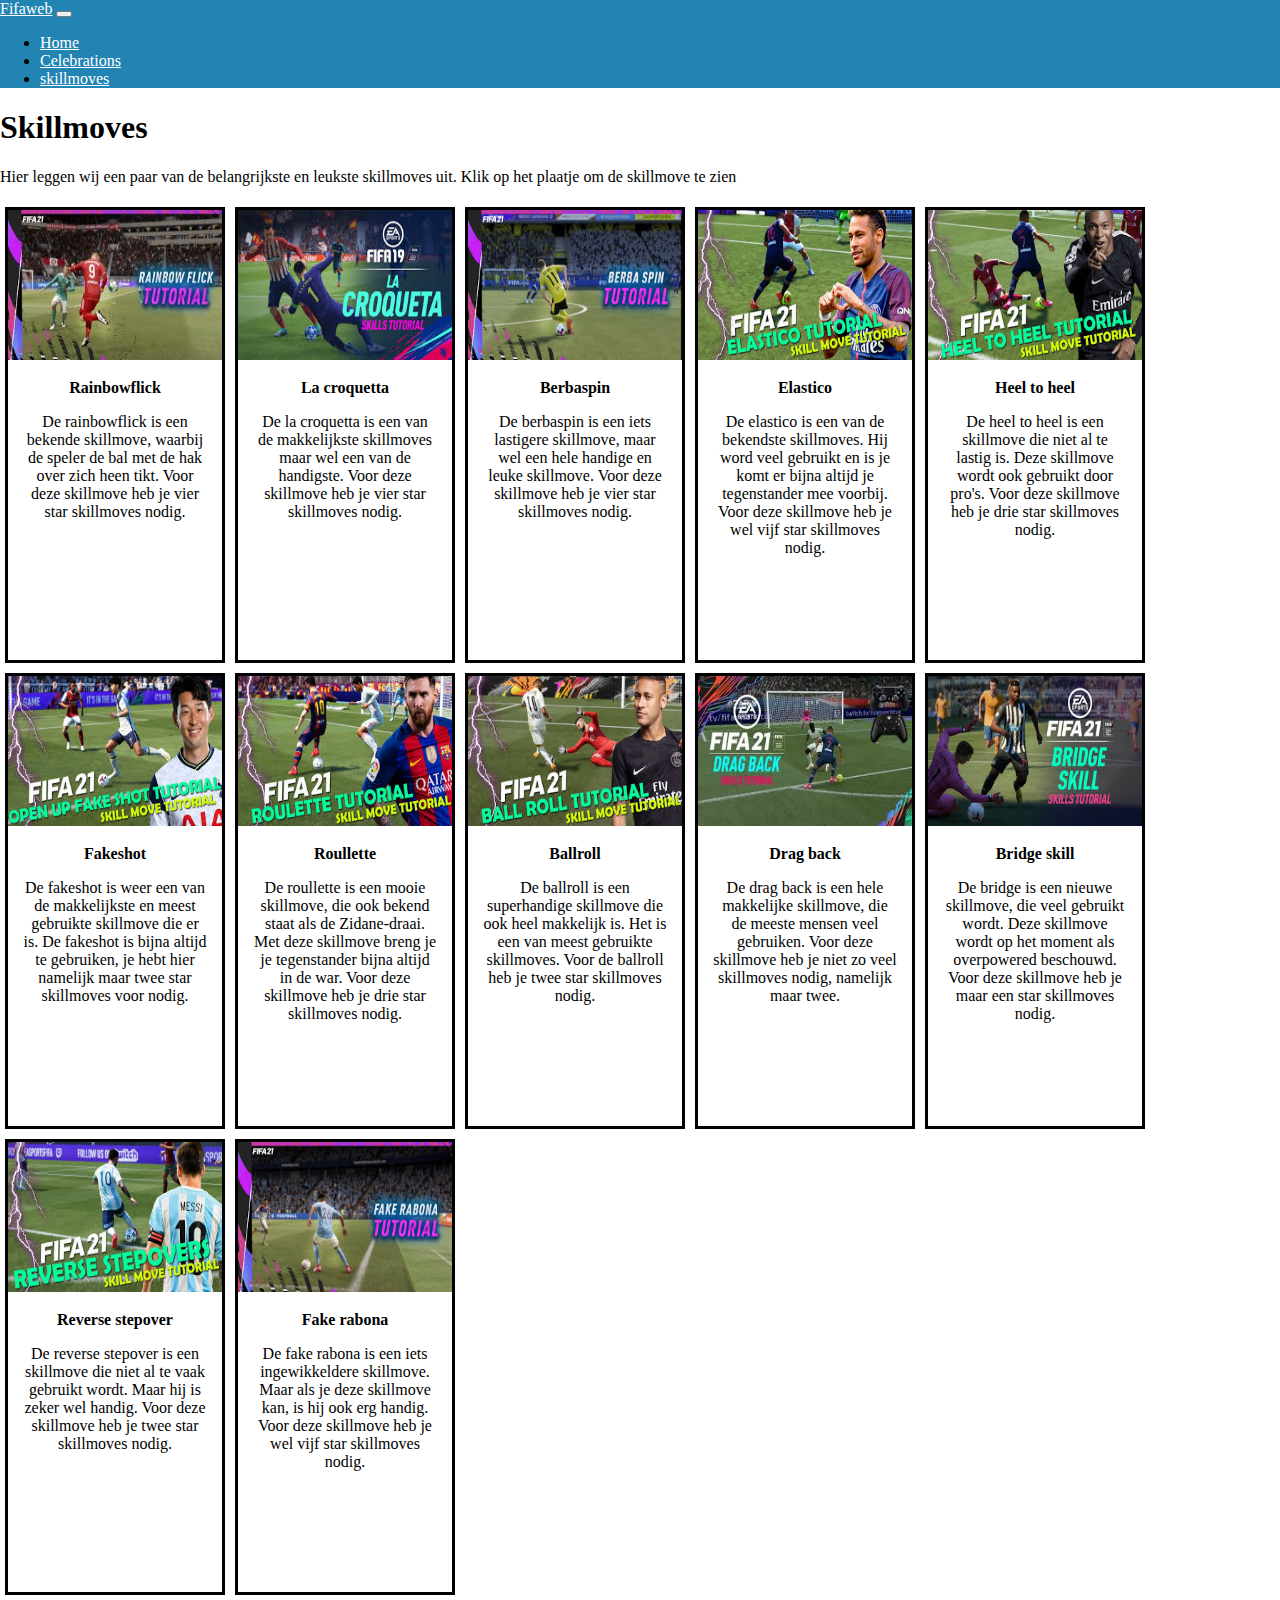
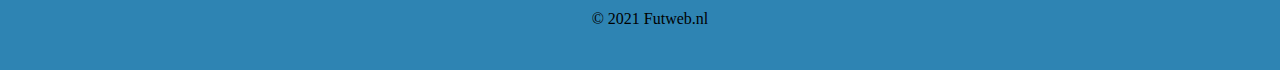
<file: Informatica/skillmoves.html>
<!DOCTYPE html>
<html lang="nl">
<head>
  <title>Futweb skillmoves</title>
  <link rel="stylesheet" href="https://stackpath.bootstrapcdn.com/bootstrap/4.1.3/css/bootstrap.min.css" integrity="sha384-MCw98/SFnGE8fJT3GXwEOngsV7Zt27NXFoaoApmYm81iuXoPkFOJwJ8ERdknLPMO" crossorigin="anonymous">
<link rel="stylesheet" type="text/css" href="skillmoves.css">
</head>
<body>

<nav class="navbar navbar-expand-md">
  <a class="navbar-brand" href="#">Fifaweb</a>
  <button class="navbar-toggler navbar-dark" type="button" data-toggle="collapse" data-target="#main-navigation">
    <span class="navbar-toggler-icon"></span>
  </button>
  <div class="collapse navbar-collapse" id="main-navigation">
    <ul class="navbar-nav">
      <li class="nav-item">
        <a class="nav-link" href="fifawebsite.html">Home</a>
      </li>
      <li class="nav-item">
        <a class="nav-link" href="celebrations.html">Celebrations</a>
      </li>
      <li class="nav-item">
        <a class="nav-link" href="skillmoves.html">skillmoves</a>
      </li>
    </ul>
  </div>
</nav>
<h1>Skillmoves</h1>
<p>Hier leggen wij een paar van de belangrijkste en leukste
  skillmoves uit. Klik op het plaatje om de skillmove
te zien </p>


<div class="gallery">
  <a href="https://www.youtube.com/watch?v=7CyAF7nKYa0">
    <img src="rainbowflick.jpg" alt="rainbowflick" width="600" height="600">
  </a>
  <div class="desc"><b>Rainbowflick</b> <p>De rainbowflick is een bekende
  skillmove, waarbij de speler de bal met de hak over zich heen tikt.
Voor deze skillmove heb je vier star skillmoves nodig.</p></div>
</div>

<div class="gallery">
  <a href="https://www.youtube.com/watch?v=mFhghwS-kpU">
    <img src="skillmove2.jpg" alt="la qroqueta" width="600" height="600">
  </a>
  <div class="desc"><b>La croquetta</b> <p>De la croquetta is een van de makkelijkste skillmoves
  maar wel een van de handigste. Voor deze skillmove heb je vier star skillmoves nodig.</p> </div>
</div>

<div class="gallery">
  <a href="https://www.youtube.com/watch?v=_xZyY_sZMGQ">
    <img src="berbaspin.jpg" alt="berbaspin" width="600" height="600">
  </a>
  <div class="desc"><b>Berbaspin</b><p>De berbaspin is een iets lastigere skillmove, maar
  wel een hele handige en leuke skillmove. Voor deze skillmove heb je vier star skillmoves nodig.</p></div>
</div>

<div class="gallery">
  <a href="https://www.youtube.com/watch?v=GZibPkkYQCQ">
    <img src="elastico.jpg" alt="elastico" width="600" height="600">
  </a>
  <div class="desc"><b>Elastico</b><p>De elastico is een van de bekendste skillmoves.
  Hij word veel gebruikt en is je komt er bijna altijd je tegenstander mee voorbij.
Voor deze skillmove heb je wel vijf star skillmoves nodig.</p></div>
</div>

<div class="gallery">
  <a href="https://www.youtube.com/watch?v=w1fv3X3mGvQ">
    <img src="heeltoheel.jpg" alt="heeltoheel" width="600" height="600">
  </a>
  <div class="desc"><b>Heel to heel</b><p>De heel to heel is een skillmove die niet al te lastig is.
  Deze skillmove wordt ook gebruikt door pro's. Voor deze skillmove heb je
drie star skillmoves nodig.</p></div>
</div>

<div class="gallery">
  <a href="https://www.youtube.com/watch?v=gFeASaaFVAI">
    <img src="fakeshot.jpg" alt="fakeshot" width="600" height="600">
  </a>
  <div class="desc"><b>Fakeshot</b><p>De fakeshot is weer een van de
  makkelijkste en meest gebruikte skillmove die er is. De fakeshot is bijna altijd te gebruiken,
 je hebt hier namelijk maar twee star skillmoves voor nodig.</p></div>
</div>

<div class="gallery">
  <a href="https://www.youtube.com/watch?v=WrIukQn3_zE">
    <img src="roullette.jpg" alt="roullette" width="600" height="600">
  </a>
  <div class="desc"><b>Roullette</b><p>De roullette is een mooie skillmove,
   die ook bekend staat als de Zidane-draai. Met deze skillmove breng je je
 tegenstander bijna altijd in de war. Voor deze skillmove heb je drie star
 skillmoves nodig.</p></div>
</div>

<div class="gallery">
  <a href="https://www.youtube.com/watch?v=up7_0aiPXnc">
    <img src="ballroll.jpg" alt="ballroll" width="600" height="600">
  </a>
  <div class="desc"><b>Ballroll</b><p>De ballroll is een superhandige skillmove
    die ook heel makkelijk is. Het is een van meest gebruikte skillmoves.
  Voor de ballroll heb je twee star skillmoves nodig.</p></div>
</div>

<div class="gallery">
  <a href="https://www.youtube.com/watch?v=8RHTGLmPhio">
    <img src="dragback.jpg" alt="dragback" width="600" height="600">
  </a>
  <div class="desc"><b>Drag back</b><p>De drag back is een hele makkelijke
  skillmove, die de meeste mensen veel gebruiken. Voor deze skillmove
heb je niet zo veel skillmoves nodig, namelijk maar twee.</p></div>
</div>

<div class="gallery">
  <a href="https://www.youtube.com/watch?v=pSI6dKma5TI">
    <img src="thebridge.jpg" alt="bridge skill" width="600" height="600">
  </a>
  <div class="desc"><b>Bridge skill</b><p>De bridge is een
   nieuwe skillmove, die veel gebruikt wordt. Deze skillmove wordt
  op het moment als overpowered beschouwd. Voor deze skillmove
 heb je maar een star skillmoves nodig.</p></div>
</div>

<div class="gallery">
  <a href="https://www.youtube.com/watch?v=MmQjx5niTJA">
    <img src="reverse.jpg" alt="reverse stepover" width="600" height="600">
  </a>
  <div class="desc"><b>Reverse stepover</b><p>De reverse stepover is een
   skillmove die niet al te vaak gebruikt wordt. Maar hij is zeker
  wel handig. Voor deze skillmove heb je twee star skillmoves nodig.</p></div>
</div>

<div class="gallery">
  <a href="https://www.youtube.com/watch?v=vrslL5Jk0Rs">
    <img src="fakerabona.jpg" alt="fake rabona" width="600" height="600">
  </a>
  <div class="desc"><b>Fake rabona</b><p>De fake rabona is een iets
   ingewikkeldere skillmove. Maar als je deze skillmove kan, is hij
  ook erg handig. Voor deze skillmove heb je wel vijf star skillmoves nodig.</p></div>
</div>

<footer> &copy; 2021 Futweb.nl
</footer>


</body>
</html>
</file>
<file: Informatica/skillmoves.css>
h1{
  color: black;
  font-family: fantasy;
}

body{
  color: black;
}

body {
  padding: 0;
  margin: 0;
  background: #white;
}

/*--- navigation bar ---*/

.navbar {
  background:#2184b3;
}

.nav-link,
.navbar-brand {
  color: #fff;
  cursor: pointer;
  font-family: rockwell;
}

.nav-link {
  margin-right: 1em !important;
}

.nav-link:hover {
  color: #000;
}

.navbar-collapse {
  justify-content: flex-end;
}



div.gallery {
  margin: 5px;
  border: 3px solid black;
  float: left;
  width: 214px;
  height: 450px;
  background-color:#white;
  color:black;
  font-family: rockwell;
}

div.gallery:hover {
  border: 1px solid #black;
}

div.gallery img {
  width: 100%;
  height: 150px;
}

div.desc {
  padding: 15px;
  text-align: center;

}


footer {
background-color: #2e84b3;
height: 50px;
width: 100%;
margin-bottom: 0px;
float: left;
text-align: center;
padding: 10px;

}

}​​​​​
</file>
